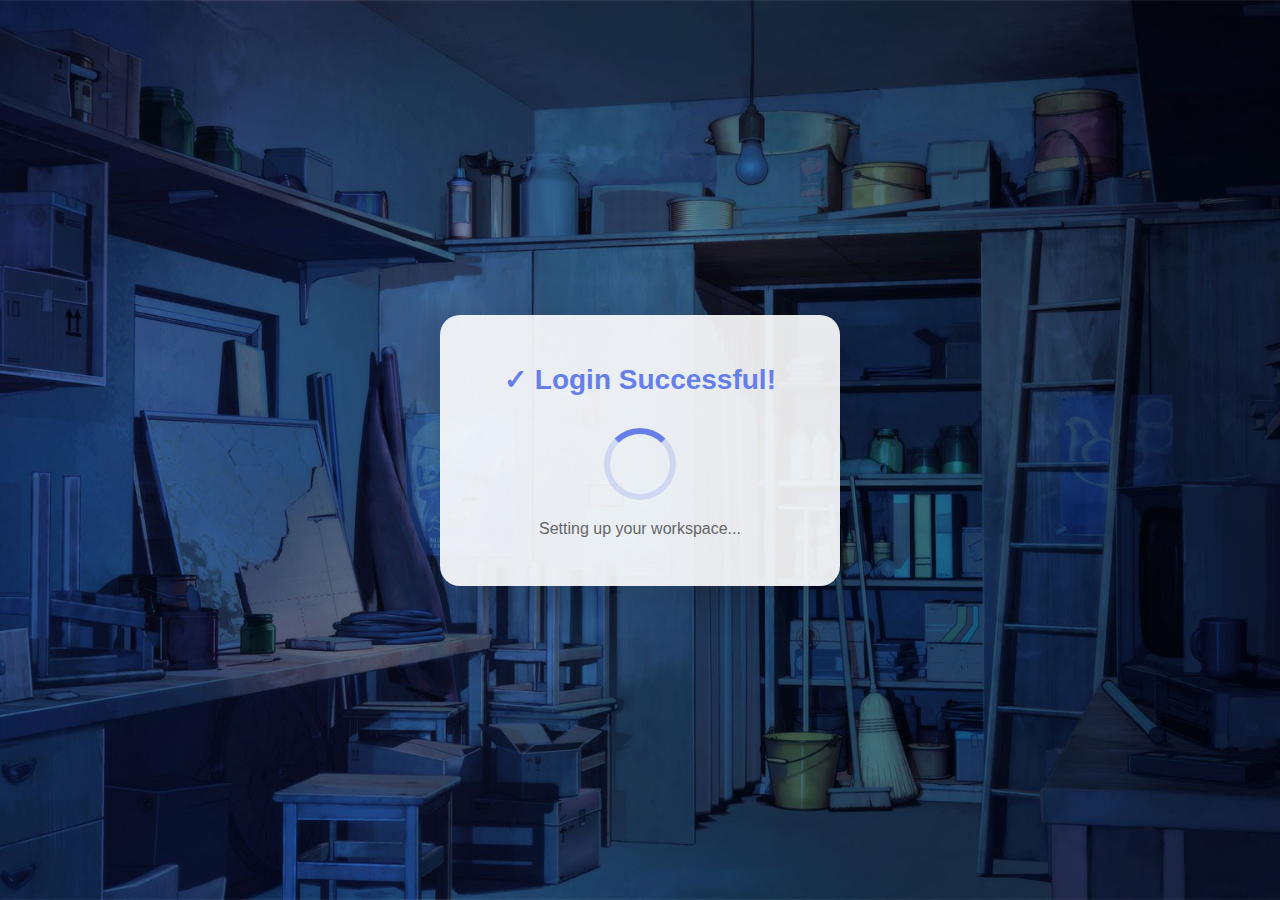
<file: templates/login_success.html>
<!DOCTYPE html>
<html>
<head>
    <title>Login Successful</title>
    <style>
        body {
            font-family: Arial, sans-serif;
            display: flex;
            justify-content: center;
            align-items: center;
            height: 100vh;
            margin: 0;
            background-image: url('/static/op.jpg');
            background-size: cover;
            background-position: center;
            background-repeat: no-repeat;
            color: #333;
        }
        .container {
            text-align: center;
            background: rgba(255, 255, 255, 0.9);
            padding: 3rem 4rem;
            border-radius: 20px;
            box-shadow: 0 10px 40px rgba(0, 0, 0, 0.2);
        }
        h2 {
            margin: 0 0 2rem 0;
            font-size: 28px;
            color: #667eea;
        }
        .spinner {
            width: 60px;
            height: 60px;
            border: 6px solid rgba(102, 126, 234, 0.2);
            border-top: 6px solid #667eea;
            border-radius: 50%;
            animation: spin 0.8s linear infinite;
            margin: 0 auto 20px;
        }
        @keyframes spin {
            0% { transform: rotate(0deg); }
            100% { transform: rotate(360deg); }
        }
        p {
            margin: 0;
            font-size: 16px;
            color: #666;
        }
    </style>
</head>
<body>
    <div class="container">
        <h2>✓ Login Successful!</h2>
        <div class="spinner"></div>
        <p>Setting up your workspace...</p>
    </div>
    <script>
        const authData = {{ auth_data | tojson }};
        localStorage.setItem('unotes_auth', JSON.stringify(authData));
        
        setTimeout(() => {
            window.location.href = '/';
        }, 1000);
    </script>
</body>
</html>
</file>
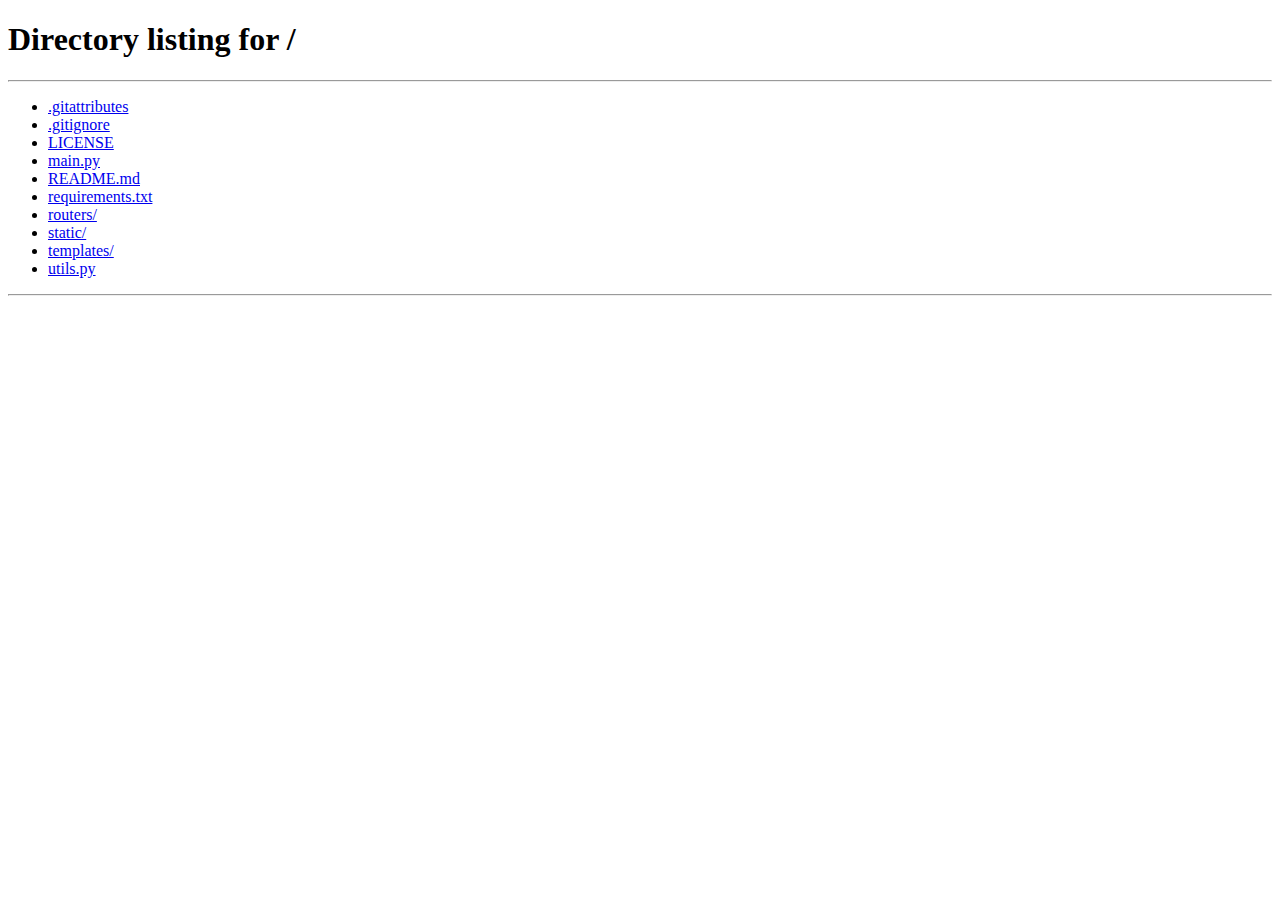
<file: templates/logout.html>
<!DOCTYPE html>
<html>
<head>
    <title>Logging out...</title>
</head>
<body>
    <script>
        localStorage.removeItem('unotes_auth');
        window.location.href = '/';
    </script>
</body>
</html>
</file>
